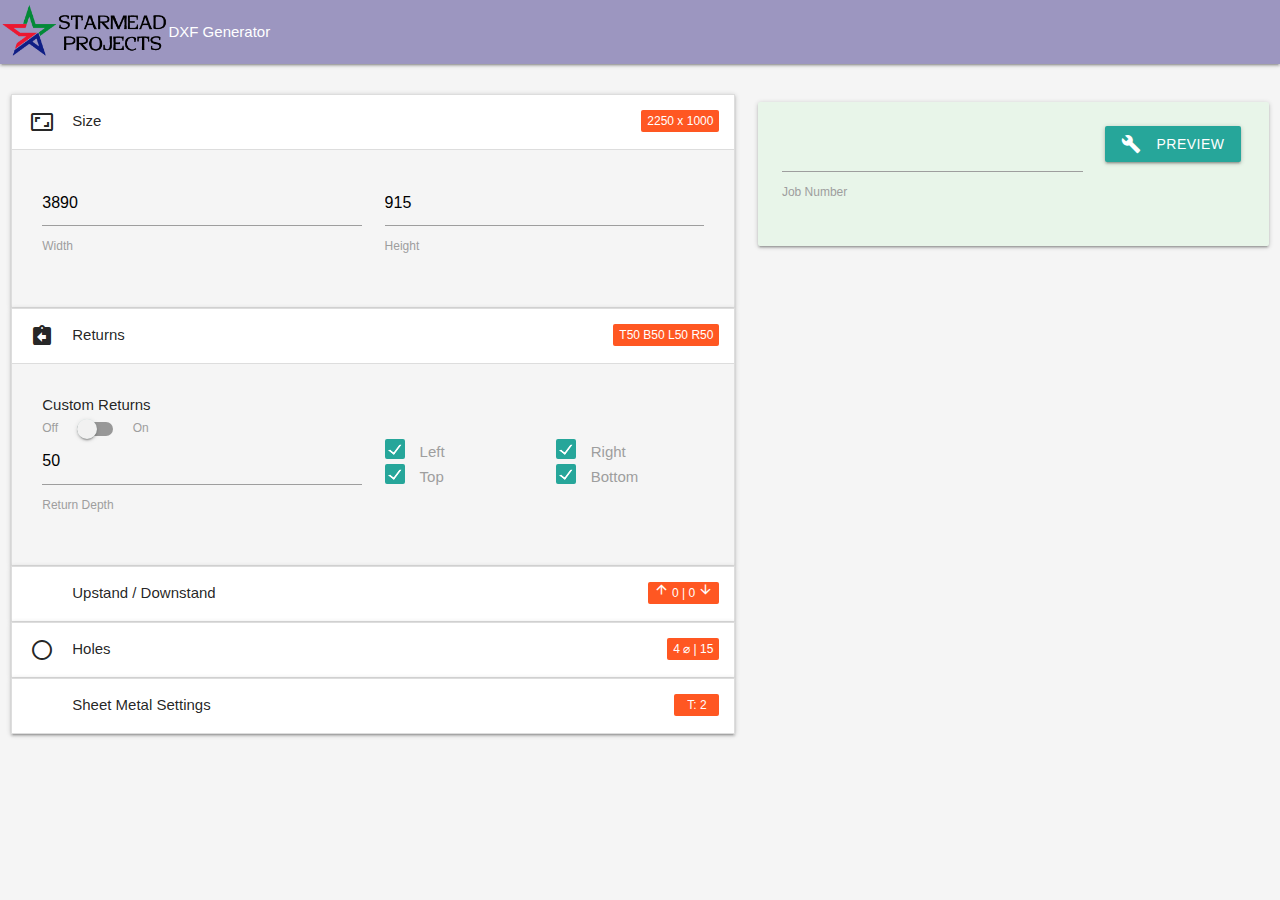
<file: index.html>
<!DOCTYPE html>
<html>
<body>

<script type="text/javascript" src="./js/template.js"></script>
<script type="text/javascript" src="./js/generator.js"></script>
<script type="text/javascript" src="./js/calculator.js"></script>
<link href="https://fonts.googleapis.com/icon?family=Material+Icons" rel="stylesheet">
<link type="text/css" rel="stylesheet" href="./css/materialize.min.css"  media="screen,projection"/>
<link rel="stylesheet" href="./css/generator.css">
<head>
    <title>V2 Panel Calculator</title>
	<link rel="shortcut icon" href="./images/favicon/favicon.ico">
	<link rel="icon" sizes="16x16 32x32 64x64" href="./images/favicon/favicon.ico">
	<link rel="icon" type="image/png" sizes="196x196" href="./images/favicon/favicon-192.png">
	<link rel="icon" type="image/png" sizes="160x160" href="./images/favicon/favicon-160.png">
	<link rel="icon" type="image/png" sizes="96x96" href="./images/favicon/favicon-96.png">
	<link rel="icon" type="image/png" sizes="64x64" href="./images/favicon/favicon-64.png">
	<link rel="icon" type="image/png" sizes="32x32" href="./images/favicon/favicon-32.png">
	<link rel="icon" type="image/png" sizes="16x16" href="./images/favicon/favicon-16.png">
	</head>

<nav>
    <div class="nav-wrapper">
        <ul id="nav-mobile" class="centre">
            <li><img src="./images/starmead.png" class="logo"></img></li>
            <li>DXF Generator</li>
        </ul>
    </div>
</nav>

<div class="row" style="margin-top: 30px;">
    <div class="col s7">
        <ul class="collapsible" style="margin-block-start:0;margin-block-end:0">
            <li class="active">
              <div class="collapsible-header">
                <i class="material-icons">aspect_ratio</i>Size
                <span id="sizeBadge" class="new badge deep-orange" data-badge-caption="">2250 x 1000</span>
              </div>
              <div class="collapsible-body">
                <div class="row">
                    <div class="col s6">
                        <input id="faceWidth" value="3890" onchange="sizeChange()">
                        <label for="faceWidth">Width</label>
                    </div>
                    <div class="col s6">
                        <input id="faceHeight" value="915" onchange="sizeChange()">
                        <label for="faceHeight">Height</label>
                    </div>
                </div>
              </div>
            </li>
        </ul>

        <ul class="collapsible" style="margin-block-start:0;margin-block-end:0">
            <li class="active">
              <div class="collapsible-header">
                <i class="material-icons">assignment_return</i>Returns
                <span id="returnBadge" class="new badge deep-orange" data-badge-caption="">T50 B50 L50 R50</span>
              </div>
              <div class="collapsible-body">
                Custom Returns
                <div class="switch">
                    <label>
                      Off
                      <input id="returnType" type="checkbox" onClick="returnTypeChange(this)">
                      <span class="lever"></span>
                      On
                    </label>
                  </div>
                <div class="row" id="sameReturns">
                    <div class="col s6">
                        <input type="number" id="faceReturn" value="50" onchange="returnChange()">
                        <label for="faceReturn">Return Depth</label>
                    </div>
                    <div class="col s3">
                        <label>
                            <input id="returnLeft" type="checkbox" class="filled-in" checked="checked"  onchange="returnChange()" />
                            <span>Left</span>
                        </label>
                    </div>
                    <div class="col s3">
                        <label>
                            <input id="returnRight" type="checkbox" class="filled-in" checked="checked" onchange="returnChange()" />
                            <span>Right</span>
                        </label>
                    </div>
                    <div class="col s3">
                        <label>
                            <input id="returnTop"  type="checkbox" class="filled-in" checked="checked" onchange="returnChange()" />
                            <span>Top</span>
                        </label>
                    </div>
                    <div class="col s3">
                        <label>
                            <input id="returnBottom"  type="checkbox" class="filled-in" checked="checked" onchange="returnChange()" />
                            <span>Bottom</span>
                        </label>
                    </div>
                </div>
                <div class="row" id="customReturns" hidden>
                    <div class="col s3">

                        <label>
                            <input id="customReturnLeft" value="50" onchange="returnChange()">
                            <label for="faceWidth">Left</label>
                            <label>
                                <input id="customLeftOn" type="checkbox" class="filled-in" checked="checked"  onchange="returnChange()" />
                                <span></span>
                            </label>
                        </label>
                    </div>
                    <div class="col s3">
                        <label>
                            <input id="customReturnRight" value="50" onchange="returnChange()">
                            <label for="faceWidth">Right</label>
                            <label>
                                <input id="customRightOn" type="checkbox" class="filled-in" checked="checked"  onchange="returnChange()" />
                                <span></span>
                            </label>
                        </label>
                    </div>
                    <div class="col s3">
                        <label>
                            <input id="customReturnTop" value="50" onchange="returnChange()">
                            <label for="faceWidth">Top</label>
                            <label>
                                <input id="customTopOn" type="checkbox" class="filled-in" checked="checked"  onchange="returnChange()" />
                                <span></span>
                            </label>
                        </label>
                    </div>
                    <div class="col s3">
                        <label>
                            <input id="customReturnBottom" value="50" onchange="returnChange()">
                            <label for="faceWidth">Bottom</label>
                            <label>
                                <input id="customBottomOn" type="checkbox" class="filled-in" checked="checked"  onchange="returnChange()" />
                                <span></span>
                            </label>
                        </label>
                    </div>
                </div>
              </div>
            </li>
        </ul>

        <ul class="collapsible" style="margin-block-start:0;margin-block-end:0">
            <li>
              <div class="collapsible-header">
                <i class="material-icons">open_in_full</i>Upstand / Downstand
                <span id="standBadge" class="new badge deep-orange" data-badge-caption="">
                    <i class="tiny material-icons" style="font-size: 1rem;margin:0;width:1rem">arrow_upward</i>
                    <span id="upstandBadgeCount">0</span>
                    <span>|</span>
                    <span id="downstandBadgeCount">0</span>
                    <i class="tiny material-icons" style="font-size: 1rem;margin:0;width:1rem">arrow_downward</i>
                </span>
               </div>
              <div class="collapsible-body">
                <div class="row">
                    <div class="col s6">
                        <input id="upstand" type="number" value="0" onchange="standsChanged()">
                        <label for="upstand">Upstand</label>
                    </div>
                    <div class="col s6">
                        <input type="number" id="downstand"  value="0" onchange="standsChanged()">
                        <label for="downstand">Downstand</label>
                    </div>
                </div>
              </div>
            </li>
        </ul>

        <ul class="collapsible" style="margin-block-start:0;margin-block-end:0">
            <li>
              <div class="collapsible-header">
                <i class="material-icons">radio_button_unchecked</i>Holes
                <span id="holesBadge" class="new badge deep-orange" data-badge-caption="">4 &#8960; | 15</span>
            </div>
              <div class="collapsible-body">
                <div class="row">
                    <div class="col s3">
                        <input type="number" id="endOffset" value="50" onchange="holesChanged()">
                        <label for="endOffset">End Offset</label>
                    </div>
                    <div class="col s3">
                        <input type="number" id="approxPitch" value="600" onchange="holesChanged()">
                        <label for="approxPitch">Approx Pitch</label>
                    </div>
                    <div class="col s3">
                        <input type="number" id="holeDiameter" value="4" onchange="holesChanged()">
                        <label for="holeDiameter">Diameter</label>
                    </div>
                    <div class="col s3">
                        <input type="number" id="holeOffset" value="15" onchange="holesChanged()">
                        <label for="holeDiameter">Hole Offset</label>
                    </div>
                </div>
              </div>
            </li>
        </ul>

        <ul class="collapsible" style="margin-block-start:0;margin-block-end:0">
            <li>
              <div class="collapsible-header">
                <i class="material-icons">square_foot</i>Sheet Metal Settings
                <span id="sheetmetalBadge" class="new badge deep-orange" data-badge-caption="">T: 2</span>
            </div>
              <div class="collapsible-body">
                <div class="row">
                    <div class="col s4">
                        <input type="number" id="kFactor" value="0.45" onchange="sheetMetalChanged()">
                        <label for="kFactor">K Factor</label>
                    </div>
                    <div class="col s4">
                        <input type="number" id="innerRadius" value="1" onchange="sheetMetalChanged()">
                        <label for="innerRadius">Inner Radius</label>
                    </div>
                    <div class="col s4">
                        <input type="number" id="kFactorThickness" value="2" onchange="sheetMetalChanged()">
                        <label for="kFactorThickness">Material Thickness</label>
                    </div>
                </div>
              </div>
            </li>
          </ul>
                
    </div>
    <div class="col s5">
        
        <div class="card green lighten-5">
            <div class="card-content white-text">
                <div class="row">
                    <div class="col s8">
                        <input id="jobNumber">
                        <label for="jobNumber">Job Number</label>
                    </div>
                    <div class="col s4">
                        <button class="waves-effect waves-light btn" onclick="calculate()"><i class="material-icons left">build</i>Preview</button>
                    </div>
                </div>
            </div>
        </div>

        <div id="previewCard" class="card light-blue lighten-5" style="display: none;">
            <div class="card-content">
                <p>Preview</p>
                <svg id="svg">
                    <polygon id="polygon"  />
                </svg>
                
            </div>
            <div class="card-action">
                <button class="waves-effect waves-light btn" onclick="download()"><i class="material-icons left">cloud_download</i>Download</button>
                <a class="waves-effect waves-light btn modal-trigger" href="#modal1"><i class="material-icons left">info</i>Tech Spec</a>
            </div>
        </div>

        <div id="modal1" class="modal">
            <div class="modal-content">
            <h4>Tech Spec</h4>
            <p>Width: </p><div id="techSpecWidth"></div>
            <p>Height: </p><div id="techSpecHeight"></div>
            </div>
        </div>
              <!-- <div class="row">
                Preview
                <div id="drawingSection" class="col s12">
                    <svg id="svg">
                        <polygon id="polygon"  />
                    </svg>
                </div>
            </div> -->
    </div>
</div>



<!--JavaScript at end of body for optimized loading-->
<script type="text/javascript" src="https://code.jquery.com/jquery-3.2.1.min.js"></script>
<script type="text/javascript" src="js/materialize.min.js"></script>
<script>
 $(document).ready(function(){
    $('.collapsible').collapsible();
  });
</script>
</body>
</file>
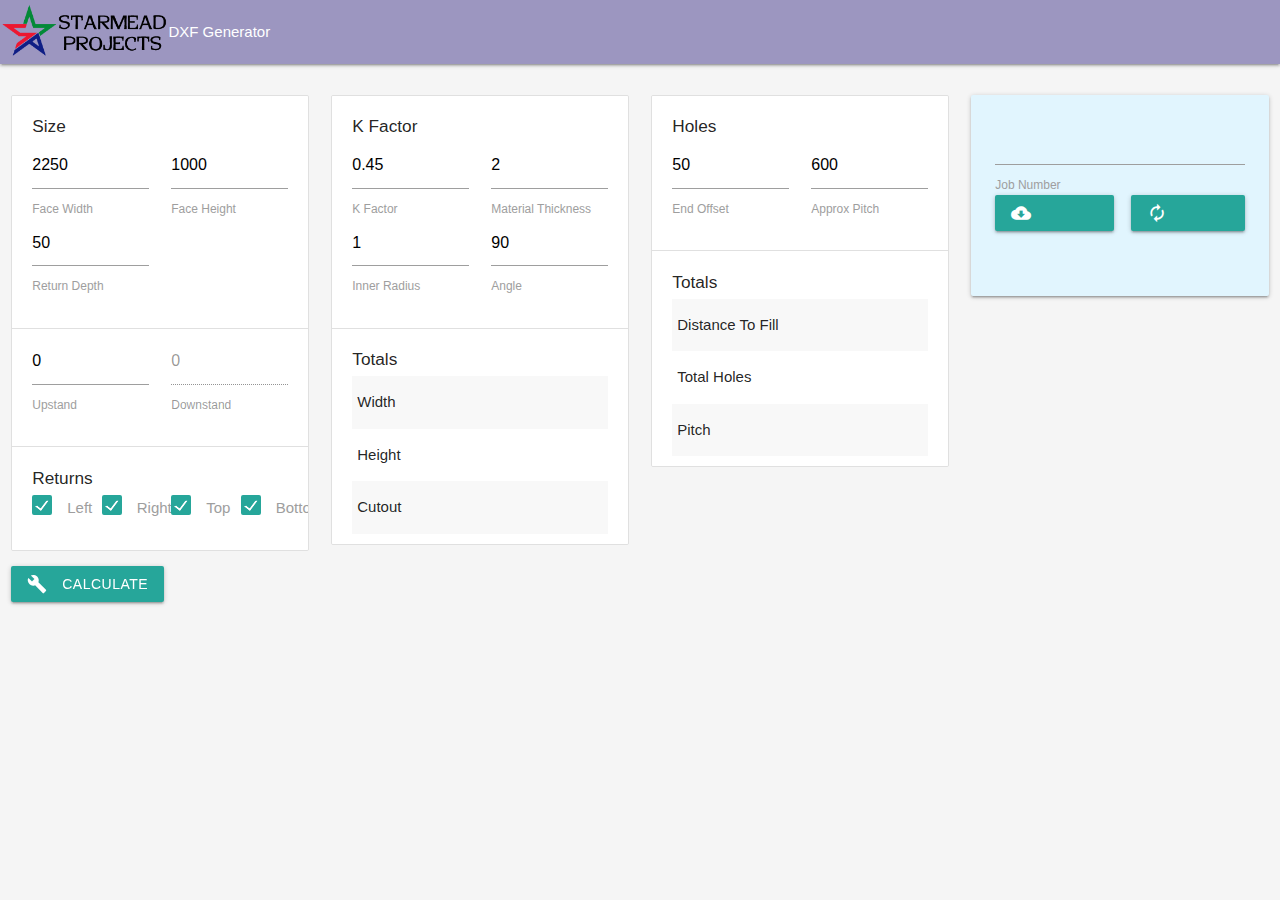
<file: Generator.html>
<!DOCTYPE html>
<html>
<body>

<script type="text/javascript" src="./js/template.js"></script>
<script type="text/javascript" src="./js/generator.js"></script>
<script type="text/javascript" src="./js/calculator.js"></script>
<link href="https://fonts.googleapis.com/icon?family=Material+Icons" rel="stylesheet">
<link type="text/css" rel="stylesheet" href="./css/materialize.min.css"  media="screen,projection"/>
<link rel="stylesheet" href="./css/generator.css">
<head>
    <title>Starmead Panel Calculator</title>
	<link rel="shortcut icon" href="./images/favicon/favicon.ico">
	<link rel="icon" sizes="16x16 32x32 64x64" href="./images/favicon/favicon.ico">
	<link rel="icon" type="image/png" sizes="196x196" href="./images/favicon/favicon-192.png">
	<link rel="icon" type="image/png" sizes="160x160" href="./images/favicon/favicon-160.png">
	<link rel="icon" type="image/png" sizes="96x96" href="./images/favicon/favicon-96.png">
	<link rel="icon" type="image/png" sizes="64x64" href="./images/favicon/favicon-64.png">
	<link rel="icon" type="image/png" sizes="32x32" href="./images/favicon/favicon-32.png">
	<link rel="icon" type="image/png" sizes="16x16" href="./images/favicon/favicon-16.png">
	</head>

<nav>
<div class="nav-wrapper">
    <ul id="nav-mobile" class="centre">
        <li><img src="./images/starmead.png" class="logo"></img></li>
        <li>DXF Generator</li>
    </ul>
</div>
</nav>

<div class="row left">
    <div class="col s3">
        <ul class="collection">
            <li class="collection-item">
                <h6>Size</h6>
                <div class="row">
                    <div class="col s6">
                        <input id="faceWidth" value="2250">
                        <label for="faceWidth">Face Width</label>
                    </div>
                    <div class="col s6">
                        <input type="number" id="faceHeight" value="1000">
                        <label for="faceHeight">Face Height</label>
                    </div>
                    <div class="col s6">
                        <input type="number" id="faceReturn" value="50">
                        <label for="faceReturn">Return Depth</label>
                    </div>
                   
                </div>
            </li>
            <li class="collection-item">
                <div class="row">
                    <div class="col s6">
                        <input id="upstand" type="number" value="0" >
                        <label for="upstand">Upstand</label>
                    </div>
                    <div class="col s6">
                        <input type="number" id="downstand"  value="0" disabled>
                        <label for="downstand">Downstand</label>
                    </div>
                </div>
            </li>
            <li class="collection-item">
                <h6>Returns</h6>
                <div class="row">
                    <div class="col s3">
                        <label>
                            <input id="returnLeft" type="checkbox" class="filled-in" checked="checked" />
                            <span>Left</span>
                        </label>
                    </div>
                    <div class="col s3">
                        <label>
                            <input id="returnRight" type="checkbox" class="filled-in" checked="checked" />
                            <span>Right</span>
                        </label>
                    </div>
                    <div class="col s3">
                        <label>
                            <input id="returnTop"  type="checkbox" class="filled-in" checked="checked" />
                            <span>Top</span>
                        </label>
                    </div>
                    <div class="col s3">
                        <label>
                            <input id="returnBottom"  type="checkbox" class="filled-in" checked="checked" />
                            <span>Bottom</span>
                        </label>
                    </div>
                </div>
            </li>
        </ul>
            

            

            <!-- Thickness:
            <input type="text" id="Panel_Thickness"><p>
        
            <input type="checkbox" id="Upstand_Yes_No">
            <label for="Upstand_Yes_No">Upstand</label>
            <input type="number" id="Upstand" disabled>
        
            <input type="checkbox" id="Downstand_Yes_No">
            <label for="Downstand_Yes_No">Downstand</label>
            <input type="number" id="Downstand" disabled><p> -->

        
        <button class="waves-effect waves-light btn" onclick="calculate()"><i class="material-icons left">build</i>Calculate</button>
        
    </div>
    <div class="col s3">
        <ul class="collection">
            <li class="collection-item">
                <h6>K Factor</h6>
                <div class="row">
                    <div class="col s6">
                        <input type="number" id="kFactor" value="0.45">
                        <label for="kFactor">K Factor</label>
                    </div>
                    <div class="col s6">
                        <input type="number" id="kFactorThickness" value="2">
                        <label for="kFactorThickness">Material Thickness</label>
                    </div>
                    <div class="col s6">
                        <input type="number" id="innerRadius" value="1">
                        <label for="innerRadius">Inner Radius</label>
                    </div>
                    <div class="col s6">
                        <input type="number" id="angle" value="90">
                        <label for="angle">Angle</label>
                    </div>
                </div>
            </li>
            <li class="collection-item" id="kfactorValues">
                <!-- <table  class="striped">
                    <tbody>
                      <tr>
                        <td>t</td>
                        <td><div id="kfactorT"></div></td>
                      </tr>
                      <tr>
                        <td>Material for Bend</td>
                        <td><div id="bendMaterial"></div></td>
                      </tr>
                      <tr>
                        <td>Half b</td>
                        <td><div id="halfB"></div></td>
                      </tr>
                    </tbody>
                  </table> -->
                  <!-- <hr />
                  <table  class="striped">
                      <thead>
                          <tr>
                              <td></td>
                              <td>Inner</td>
                              <td>Fold Lines</td>
                          </tr>
                      </thead>
                      <tbody>
                        <tr>
                          <td>Width</td>
                          <td><div id="widthInner"></div></td>
                          <td><div id="widthFoldLine"></div></td>
                        </tr>
                        <tr>
                          <td>Height</td>
                          <td><div id="heightInner"></div></td>
                          <td><div id="heightFoldLine"></div></td>
                        </tr>
                        <tr>
                          <td>Returns</td>
                          <td><div id="returnInner"></div></td>
                          <td><div id="returnFoldLine"></div></td>
                        </tr>
                      </tbody>
                    </table> 
                    <hr />-->
                    <h6>Totals</h6>
                    <table  class="striped">
                        <tbody>
                          <tr>
                            <td>Width</td>
                            <td><div id="totalWidth"></div></td>
                          </tr>
                          <tr>
                            <td>Height</td>
                            <td><div id="totalHeight"></div></td>
                          </tr>
                          <tr>
                            <td>Cutout</td>
                            <td><div id="totalCutout"></div></td>
                          </tr>
                        </tbody>
                      </table>
                        
            </li>
        </ul>
        
    </div>
    <div class="col s3">
        <ul class="collection">
            <li class="collection-item">
                <h6>Holes</h6>
                <div class="row">
                    <div class="col s6">
                        <input type="number" id="endOffset" value="50">
                        <label for="endOffset">End Offset</label>
                    </div>
                    <div class="col s6">
                        <input type="number" id="approxPitch" value="600">
                        <label for="approxPitch">Approx Pitch</label>
                    </div>
                </div>
            </li>
            <li class="collection-item" id="kfactorValues">
                
                    <h6>Totals</h6>
                    <table  class="striped">
                        <tbody>
                          <tr>
                            <td>Distance To Fill</td>
                            <td><div id="distanceToFill"></div></td>
                          </tr>
                          <tr>
                            <td>Total Holes</td>
                            <td><div id="totalHoles"></div></td>
                          </tr>
                          <tr>
                            <td>Pitch</td>
                            <td><div id="actualPitch"></div></td>
                          </tr>
                        </tbody>
                      </table>
                        
            </li>
        </ul>
        
    </div>
    <div class="col s3">
        <div class="card-panel light-blue lighten-5">
            <div class="card-content">
                <div class="row">
                    <div class="col s12">
                        <input id="jobNumber">
                        <label for="jobNumber">Job Number</label>
                    </div>
                    <div class="col s6">
                        <button class="waves-effect waves-light btn" onclick="download()"><i class="material-icons left">cloud_download</i>Download</button>
                    </div>
                    <div class="col s6">
                        <button class="waves-effect waves-light btn" onclick="clearCanvas()"><i class="material-icons left">autorenew</i>Clear</button>
                    </div>
                </div>
                <div class="row">
                    <div id="drawingSection" class="col s12">
                         <!--<canvas  id="canvas" class="canvas"></canvas>
                        <svg width="300" height="200">
                            <polygon id="polygon" points="0,0 300,0 200,200 0,200"
                            style="fill:lime;stroke:purple;fill-rule:evenodd;" />
                          </svg> -->
                    </div>
                </div>
            </div>
        </div>

    </div>

    
</div>


<!--JavaScript at end of body for optimized loading-->
<script type="text/javascript" src="js/materialize.min.js"></script>
    
</body>
</file>
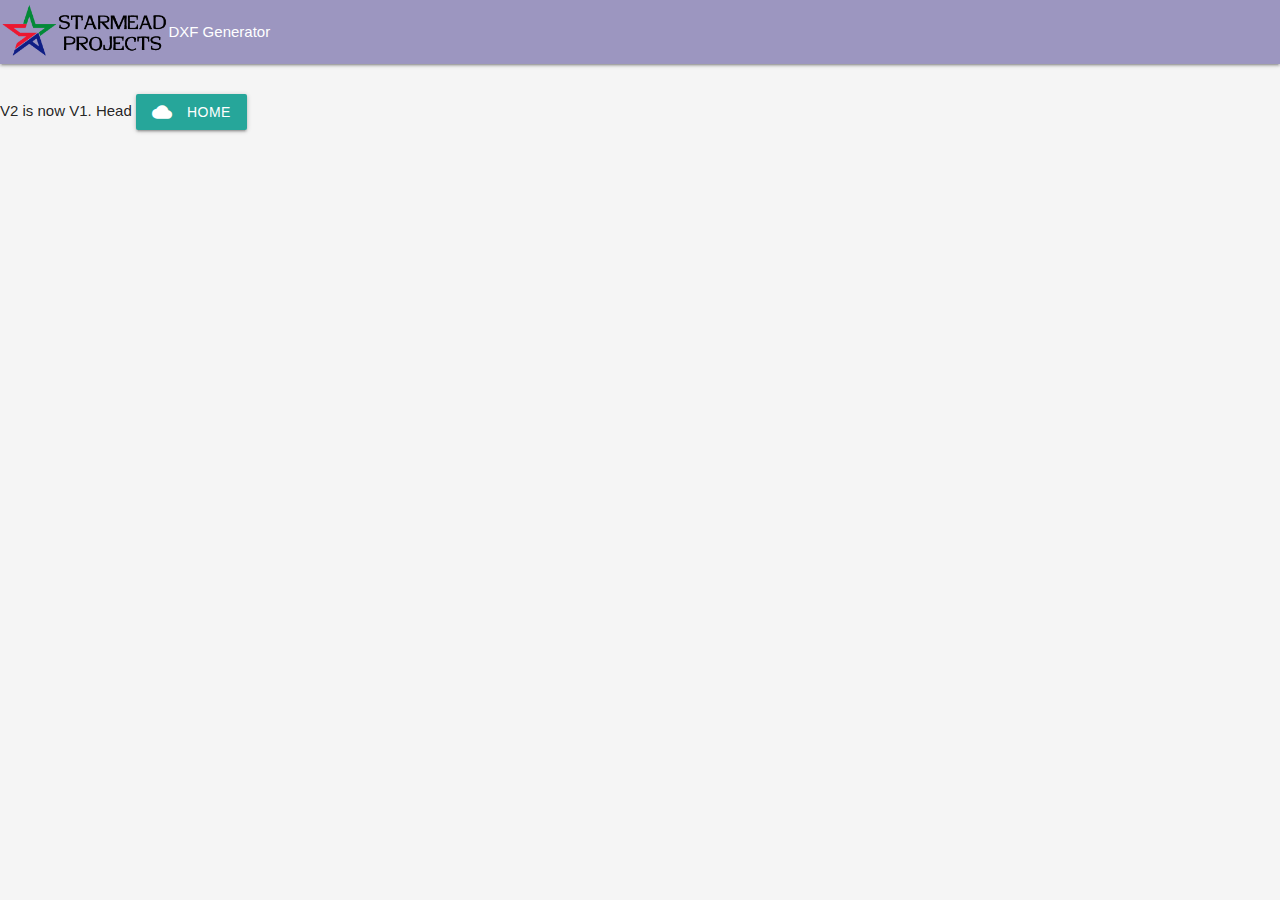
<file: v2.html>
<!DOCTYPE html>
<html>
<body>

<script type="text/javascript" src="./js/template.js"></script>
<script type="text/javascript" src="./js/generator.js"></script>
<script type="text/javascript" src="./js/calculator.js"></script>
<link href="https://fonts.googleapis.com/icon?family=Material+Icons" rel="stylesheet">
<link type="text/css" rel="stylesheet" href="./css/materialize.min.css"  media="screen,projection"/>
<link rel="stylesheet" href="./css/generator.css">
<head>
    <title>V2 Panel Calculator</title>
	<link rel="shortcut icon" href="./images/favicon/favicon.ico">
	<link rel="icon" sizes="16x16 32x32 64x64" href="./images/favicon/favicon.ico">
	<link rel="icon" type="image/png" sizes="196x196" href="./images/favicon/favicon-192.png">
	<link rel="icon" type="image/png" sizes="160x160" href="./images/favicon/favicon-160.png">
	<link rel="icon" type="image/png" sizes="96x96" href="./images/favicon/favicon-96.png">
	<link rel="icon" type="image/png" sizes="64x64" href="./images/favicon/favicon-64.png">
	<link rel="icon" type="image/png" sizes="32x32" href="./images/favicon/favicon-32.png">
	<link rel="icon" type="image/png" sizes="16x16" href="./images/favicon/favicon-16.png">
	</head>

<nav>
    <div class="nav-wrapper">
        <ul id="nav-mobile" class="centre">
            <li><img src="./images/starmead.png" class="logo"></img></li>
            <li>DXF Generator</li>
        </ul>
    </div>
</nav>

<div class="row" style="margin-top: 30px;">
    V2 is now V1. Head  <a href="index.html" class="waves-effect waves-light btn"><i class="material-icons left">cloud</i>Home</a>
</div>
</file>
<file: css/generator.css>
/* body { padding: 0; margin: 0}
.header { height: 6vh; background-color: red; }
.footer { height: 4vh; background-color:purple; }
.container { width: 100vw; height:90vh; padding:0; margin: 0;}
.quarter {
    width: 30vw;
    float: left; 
}
.three-quarter {
    width: 70vw;
    float: left; 
} */
nav { background-color: #9c96c0;}
body { background-color: #f5f5f5;}
.logo { height: 60px; }
.canvas {
    margin-left: 2%;
    width: 96%;
    height: 60vh;
    border: solid 1px black;
    background-color: white;
}
.halfheight {height: 50vh;}
</file>
